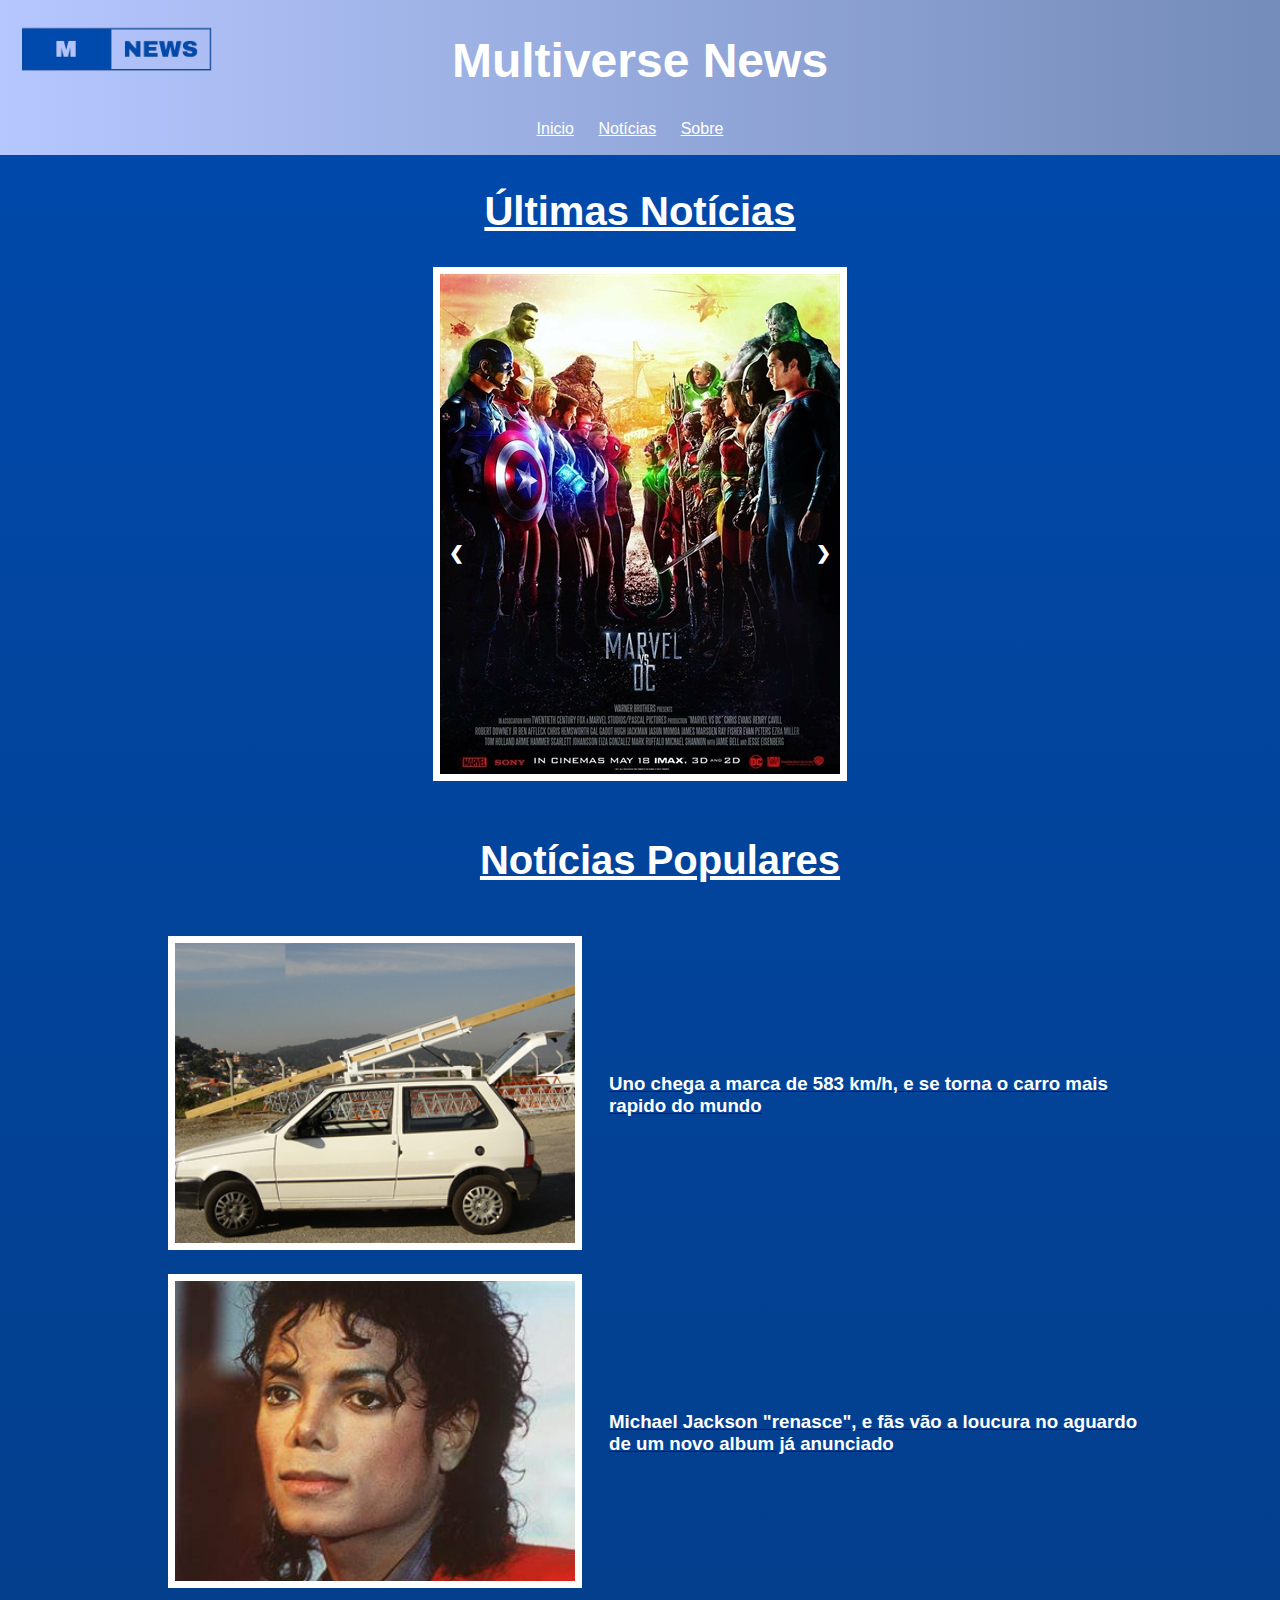
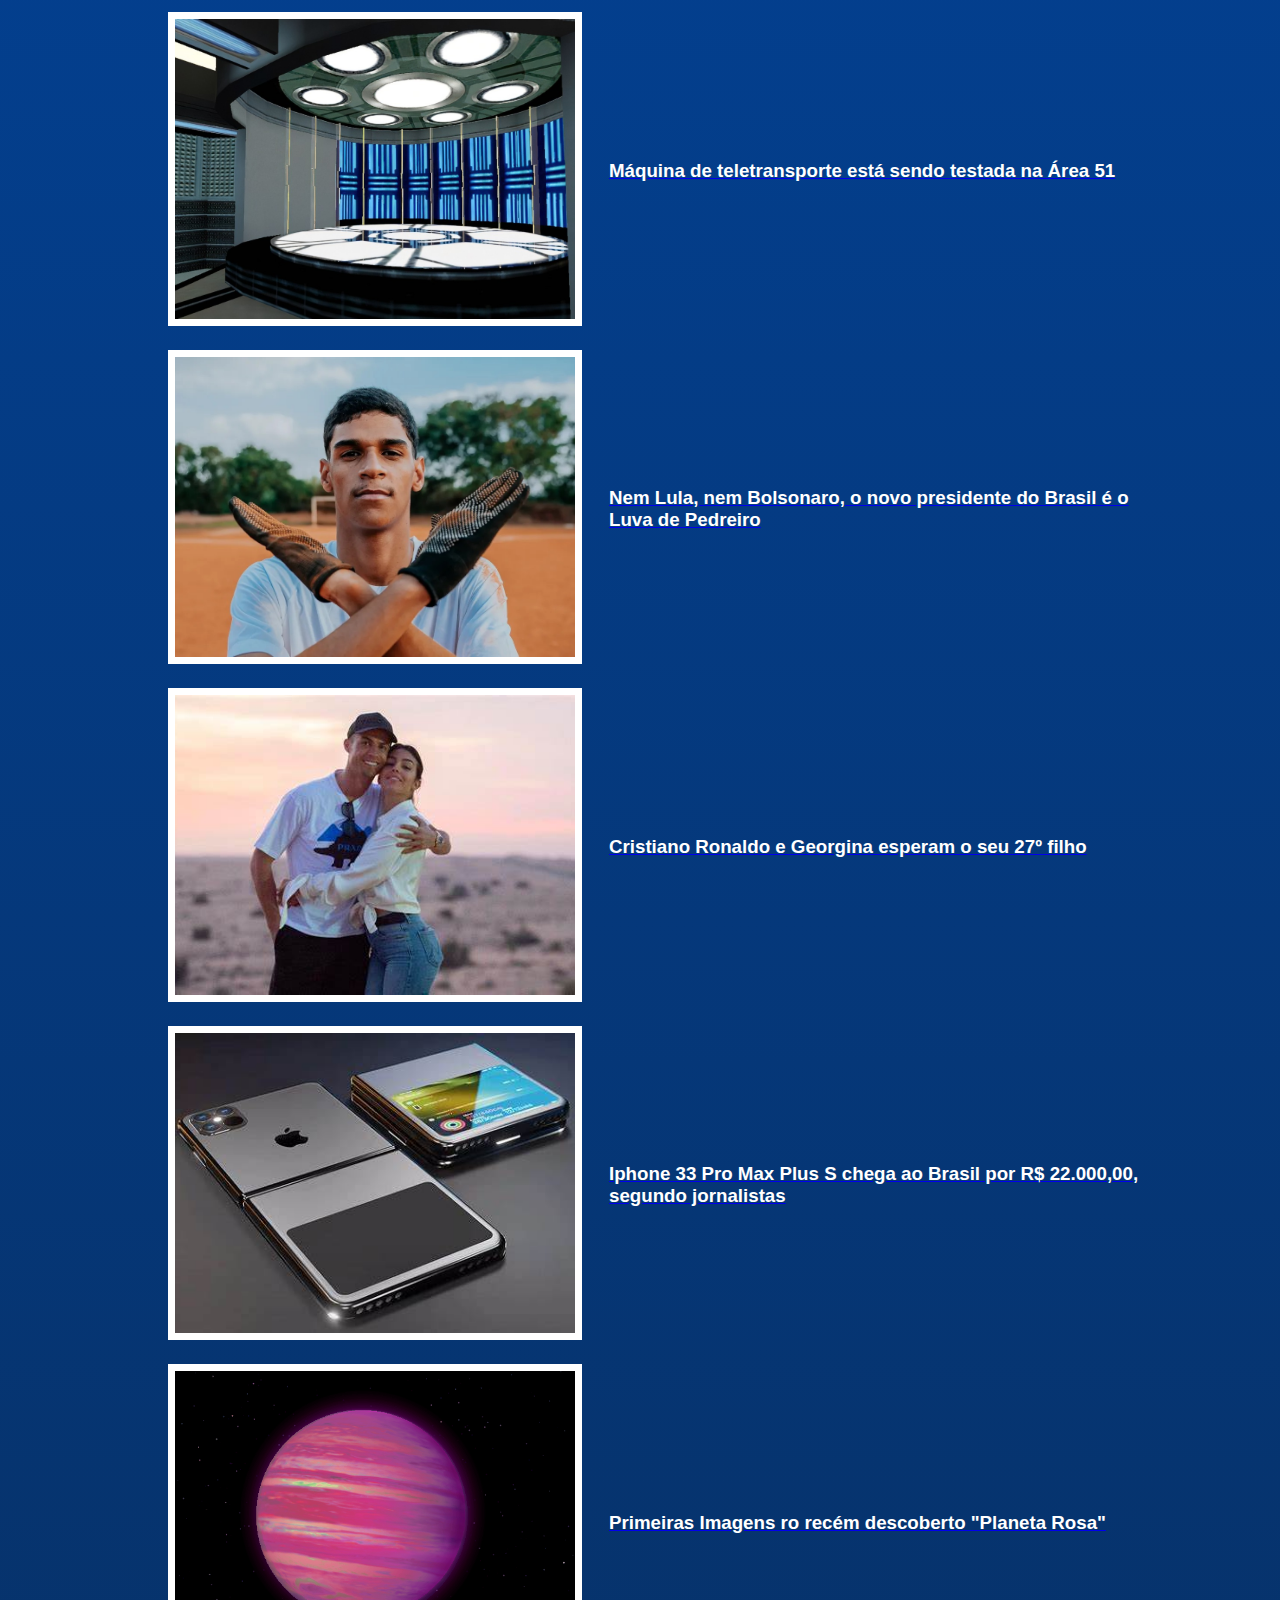
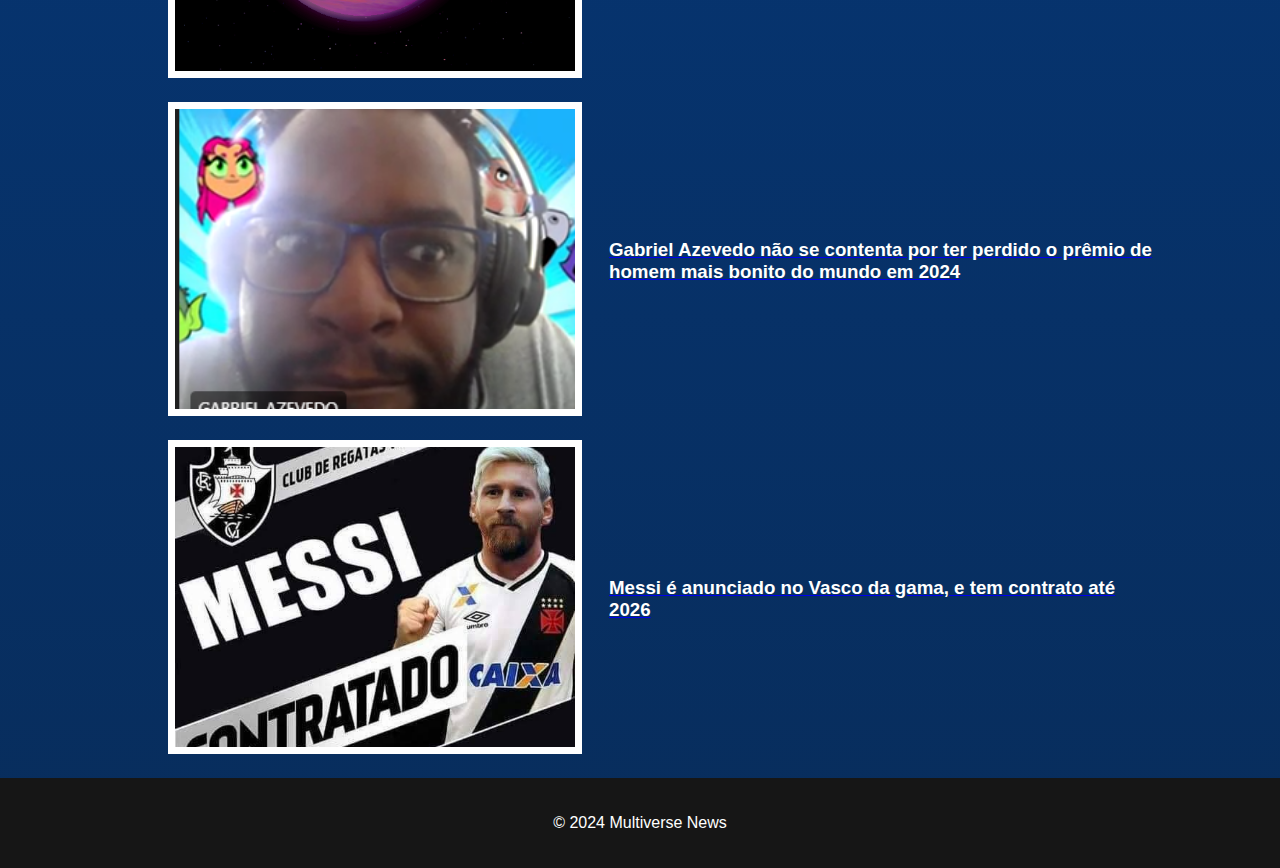
<file: index.html>
<!DOCTYPE html>
<html lang="pt-br">
<head>
    <meta charset="UTF-8">
    <meta name="viewport" content="width=device-width, initial-scale=1.0">
    <title>Multiverse News</title>
    <link rel="stylesheet" href="style.css">
</head>
<body>
    <header>
        <img class="logo" src="imagens/M-removebg-preview.png" alt="logo">
        <h1 class="multiverse-news">Multiverse News</h1>
        <nav>
            <ul>
                <li><a class="elementos" href="index.html">Inicio</a></li>
                <li><a class="elementos" href="#ultimas-noticia">Notícias</a></li>
                <li><a class="elementos" href="sobre.html">Sobre</a></li>  
            </ul>
        </nav>
    </header>
        <section id="latest-news">
            <nav>
                <li id="ultimas-noticia"><h2 class="ultimas-noticia">Últimas Notícias</h2></li>
                <ul>
                    <div class="slideshow-container">
                        <div class="mySlides fade">
                            <a href="noticia1.html"><img class="foto-ney" src="imagens/jcxmv.jpg" alt="vingadoresxldj"></a>
                        </div>
                        <div class="mySlides fade">
                            <a href="noticia2.html"><img class="foto-ney" src="imagens/ney no united.jpeg" alt="Neymar no MU"></a>
                        </div>
                        <a class="prev" onclick="plusSlides(-1)">&#10094;</a>
                        <a class="next" onclick="plusSlides(1)">&#10095;</a>
                    </div>
                
                </ul>
            </nav>
        </section>        
        <section id="popular-news">
            <ul class="noticias-populares"><h4 id="populares">Notícias Populares</h4>   
            <li><a href="noticia3.html"><img class="imagem" src="imagens/uno-com-escada.jpg" alt="uno com escada"></a>
            <a href="noticia3.html"><h3>Uno chega a marca de 583 km/h, e se torna o carro mais rapido do mundo</h3></a></li>
            <li><a href="noticia4.html"><img class="imagem" src="imagens/michael jackson.jpeg" alt="michael jackson"></a>                
            <a href="noticia4.html"><h3>Michael Jackson "renasce", e fãs vão a loucura no aguardo de um novo album já anunciado</h3></a></li>
            <li><a href="noticia5.html"><img class="imagem" src="imagens/maquina de telestransporte.jpeg" alt="maquina do tempo"></a>
            <a href="noticia5.html"><h3>Máquina de teletransporte está sendo testada na Área 51</h3></a></li>
            <li><a href="noticia6.html"><img class="imagem" src="imagens/luva-de-pedreiro.jpg" alt="luva de pedreiro"></a>
            <a href="noticia6.html"><h3>Nem Lula, nem Bolsonaro, o novo presidente do Brasil é o Luva de Pedreiro</h3></a></li>                
            <li><a href="noticia7.html"><img class="imagem" src="imagens/cristiano ronaldo e georgina.jpeg" alt="Cr7 e Georgina"></a>
            <a href="noticia7.html"><h3>Cristiano Ronaldo e Georgina esperam o seu 27º filho</h3></a></li>
            <li><a href="noticia8.html"><img class="imagem" src="imagens/iphone 33.jpeg" alt="iphone"></a>
            <a href="noticia8.html"><h3>Iphone 33 Pro Max Plus S chega ao Brasil por R$ 22.000,00, segundo jornalistas</h3></a></li>
            <li><a href="noticia9.html"><img class="imagem" src="imagens/planeta rosa.png" alt="planeta"></a>
            <a href="noticia9.html"><h3>Primeiras Imagens ro recém descoberto "Planeta Rosa"</h3></a></li>
            <li><a href="noticia10.html"><img class="imagem" src="imagens/Captura de tela 2024-03-15 154843.png" alt="Gabriel Azevedo"></a>
            <a href="noticia10.html"><h3>Gabriel Azevedo não se contenta por ter perdido o prêmio de homem mais bonito do mundo em 2024</h3></a></li>
            <li><a href="noticia11.html"><img class="imagem" src="imagens/messi no vasco.jpg" alt="messi no vasco"></a>
            <a href="noticia11.html"><h3>Messi é anunciado no Vasco da gama, e tem contrato até 2026</h3></a></li></ul>
        </section>
        </main>
        <footer>
            <p>&copy; 2024 Multiverse News</p>
        </footer>
    <script src="scripts.js"></script>
</body>
</html>
</file>
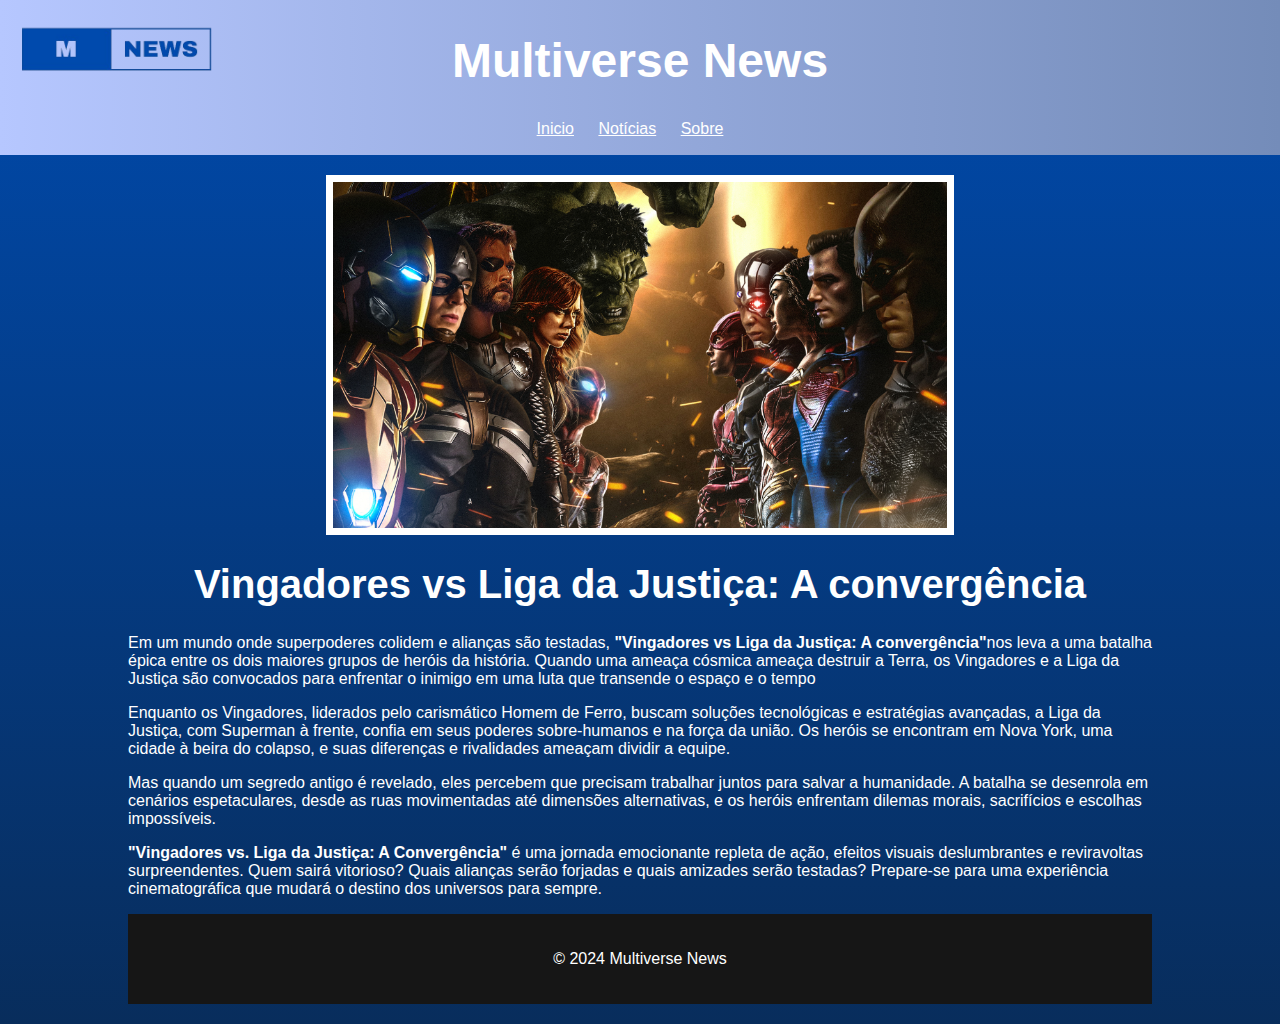
<file: noticia1.html>
<!DOCTYPE html>
<html lang="en">
<head>
    <meta charset="UTF-8">
    <meta name="viewport" content="width=device-width, initial-scale=1.0">
    <title>Vingadores v Liga da Justiça tem previsão para 2025</title>
    <link rel="stylesheet" href="style.css">
</head>
<body>
    <header>
        <img class="logo" src="imagens/M-removebg-preview.png" alt="logo">
        <h1 class="multiverse-news">Multiverse News</h1>
        <nav>
            <ul>
                <li><a class="elementos" href="index.html">Inicio</a></li>
                <li><a class="elementos" href="index.html#ultimas-noticia">Notícias</a></li>
                <li><a class="elementos" href="sobre.html">Sobre</a></li>  
            </ul>
        </nav>
    </header>
    <section id="noticia-um">
        <nav>
            <img class="imagem-noticia" src="imagens/marvel x dc.jpg" alt="Marvel v DC">
            <h1 class="titulo-noticia">Vingadores vs Liga da Justiça: A convergência</h1>
            <div class="sinopses">
                <p>Em um mundo onde superpoderes colidem e alianças são testadas, <strong>"Vingadores vs Liga da Justiça: A convergência"</strong>nos leva a uma batalha épica entre os dois maiores grupos de heróis da história. Quando uma ameaça cósmica ameaça destruir a Terra, os Vingadores e a Liga da Justiça são convocados para enfrentar o inimigo em uma luta que transende o espaço e o tempo</p>
                <p>Enquanto os Vingadores, liderados pelo carismático Homem de Ferro, buscam soluções tecnológicas e estratégias avançadas, a Liga da Justiça, com Superman à frente, confia em seus poderes sobre-humanos e na força da união. Os heróis se encontram em Nova York, uma cidade à beira do colapso, e suas diferenças e rivalidades ameaçam dividir a equipe. </p>
                <p>Mas quando um segredo antigo é revelado, eles percebem que precisam trabalhar juntos para salvar a humanidade. A batalha se desenrola em cenários espetaculares, desde as ruas movimentadas até dimensões alternativas, e os heróis enfrentam dilemas morais, sacrifícios e escolhas impossíveis.</p>
                <p><strong>"Vingadores vs. Liga da Justiça: A Convergência"</strong> é uma jornada emocionante repleta de ação, efeitos visuais deslumbrantes e reviravoltas surpreendentes. Quem sairá vitorioso? Quais alianças serão forjadas e quais amizades serão testadas? Prepare-se para uma experiência cinematográfica que mudará o destino dos universos para sempre.</p>
            </div> 
            <footer>
                <p>&copy; 2024 Multiverse News</p>
            </footer>

        </nav>

    </section>
</body>
</html>
</file>
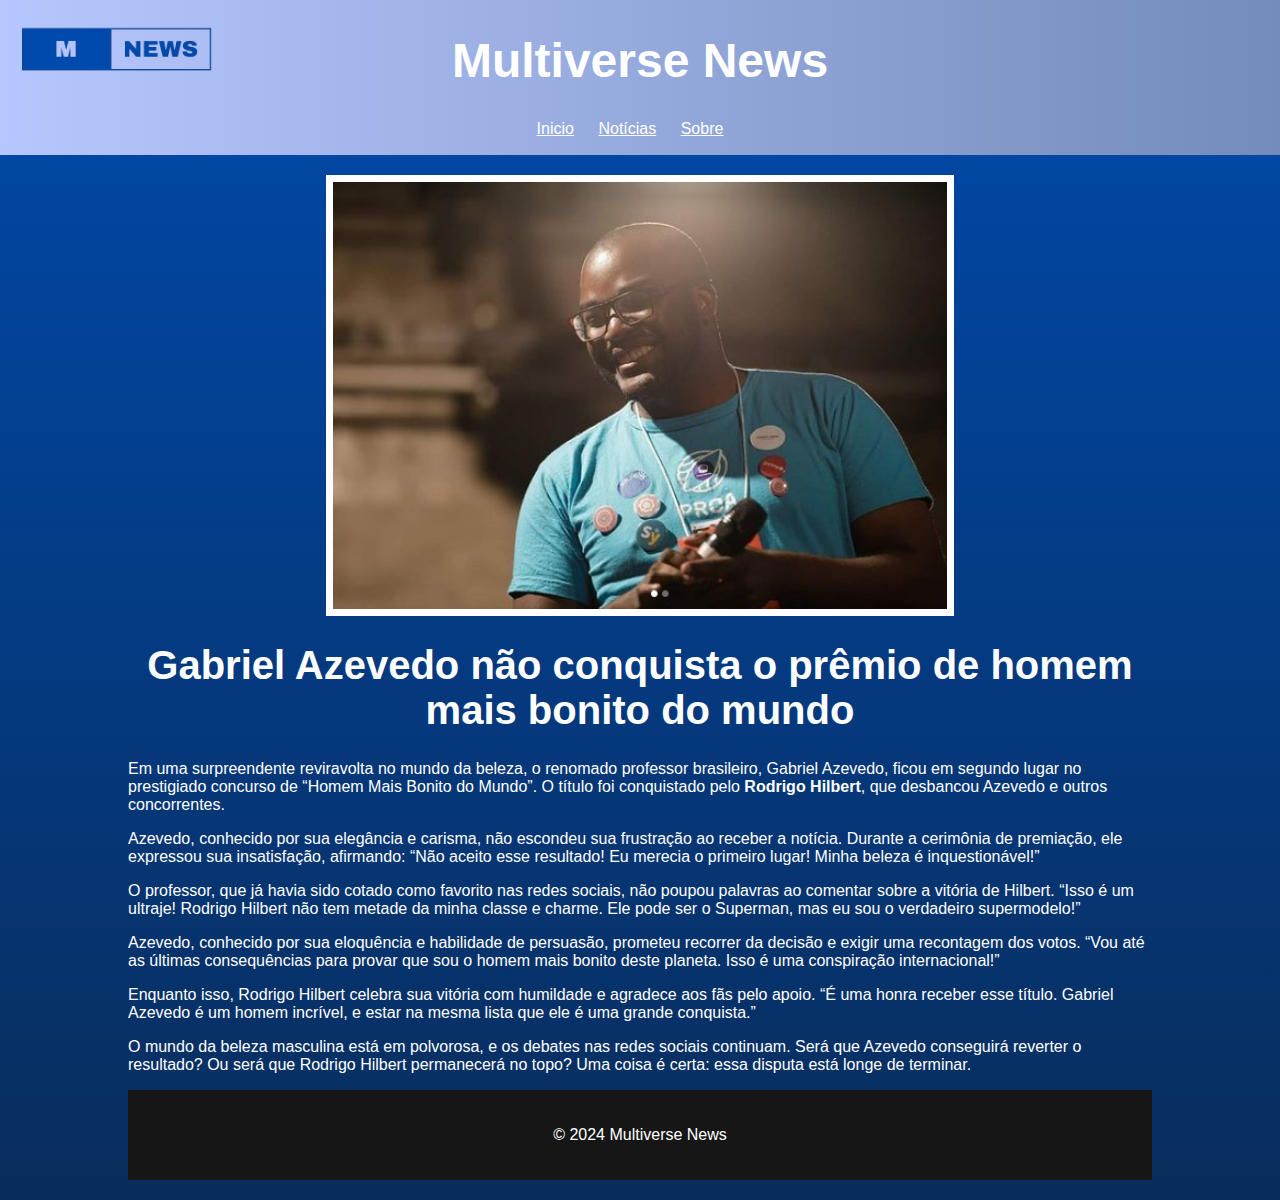
<file: noticia10.html>
<!DOCTYPE html>
<html lang="en">
<head>
    <meta charset="UTF-8">
    <meta name="viewport" content="width=device-width, initial-scale=1.0">
    <title>Gabriel Azevedo</title>
    <link rel="stylesheet" href="style.css">
</head>
<body>
    <header>
        <img class="logo" src="imagens/M-removebg-preview.png" alt="logo">
        <h1 class="multiverse-news">Multiverse News</h1>
        <nav>
            <ul>
                <li><a class="elementos" href="index.html">Inicio</a></li>
                <li><a class="elementos" href="index.html#ultimasnoticia">Notícias</a></li>
                <li><a class="elementos" href="sobre.html">Sobre</a></li>  
            </ul>
        </nav>
    </header>
    <section id="noticia-dez">
        <nav>
            <img class="imagem-noticia" src="imagens/Captura de Tela (17).png" alt="Gabriel Azevedo">
            <h1 class="titulo-noticia">Gabriel Azevedo não conquista o prêmio de homem mais bonito do mundo</h1>
            <div class="sinopses">
                <p>Em uma surpreendente reviravolta no mundo da beleza, o renomado professor brasileiro, Gabriel Azevedo, ficou em segundo lugar no prestigiado concurso de “Homem Mais Bonito do Mundo”. O título foi conquistado pelo <strong> Rodrigo Hilbert</strong>, que desbancou Azevedo e outros concorrentes.</p>
                <p>Azevedo, conhecido por sua elegância e carisma, não escondeu sua frustração ao receber a notícia. Durante a cerimônia de premiação, ele expressou sua insatisfação, afirmando: “Não aceito esse resultado! Eu merecia o primeiro lugar! Minha beleza é inquestionável!”</p>
                <p>O professor, que já havia sido cotado como favorito nas redes sociais, não poupou palavras ao comentar sobre a vitória de Hilbert. “Isso é um ultraje! Rodrigo Hilbert não tem metade da minha classe e charme. Ele pode ser o Superman, mas eu sou o verdadeiro supermodelo!”</p>
                <p>Azevedo, conhecido por sua eloquência e habilidade de persuasão, prometeu recorrer da decisão e exigir uma recontagem dos votos. “Vou até as últimas consequências para provar que sou o homem mais bonito deste planeta. Isso é uma conspiração internacional!”</p>
                <p>Enquanto isso, Rodrigo Hilbert celebra sua vitória com humildade e agradece aos fãs pelo apoio. “É uma honra receber esse título. Gabriel Azevedo é um homem incrível, e estar na mesma lista que ele é uma grande conquista.”</p>
                <p>O mundo da beleza masculina está em polvorosa, e os debates nas redes sociais continuam. Será que Azevedo conseguirá reverter o resultado? Ou será que Rodrigo Hilbert permanecerá no topo? Uma coisa é certa: essa disputa está longe de terminar.</p>
            </div> 
            <footer>
                <p>&copy; 2024 Multiverse News</p>
            </footer>

        </nav>

    </section>
</body>
</html>
</file>
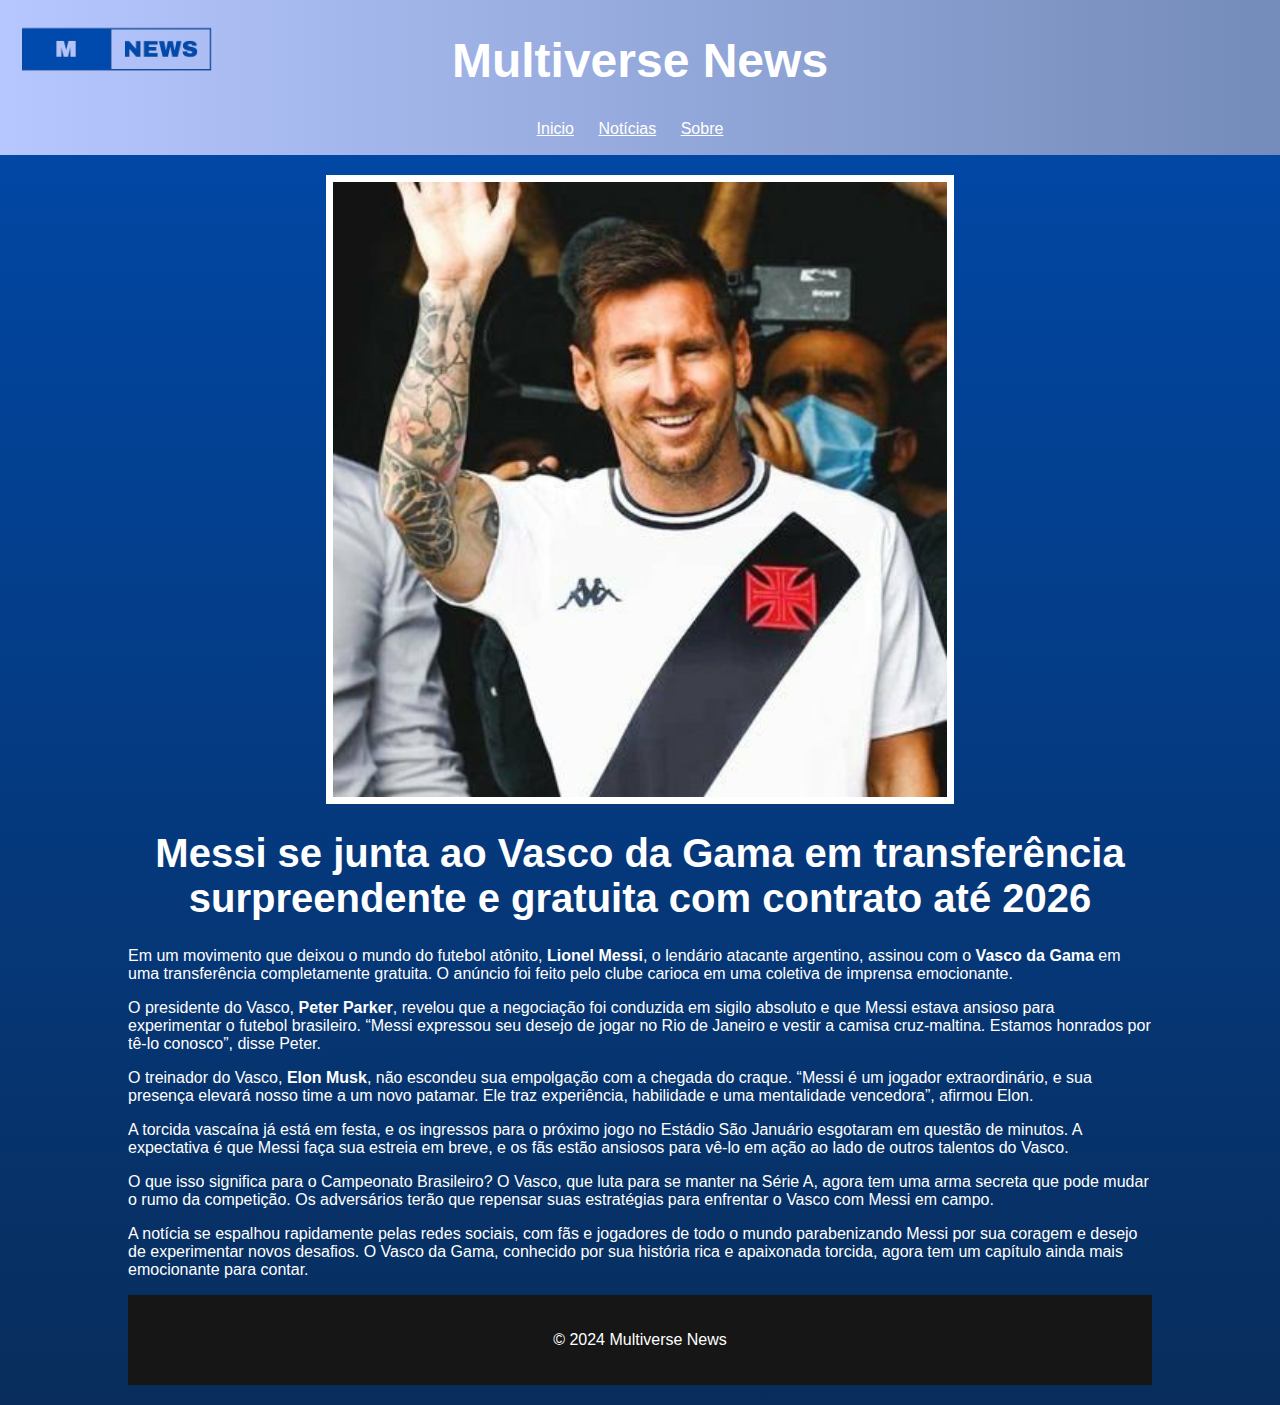
<file: noticia11.html>
<!DOCTYPE html>
<html lang="en">
<head>
    <meta charset="UTF-8">
    <meta name="viewport" content="width=device-width, initial-scale=1.0">
    <title>Messi no Vasco da Gama</title>
    <link rel="stylesheet" href="style.css">
</head>
<body>
    <header>
        <img class="logo" src="imagens/M-removebg-preview.png" alt="logo">
        <h1 class="multiverse-news">Multiverse News</h1>
        <nav>
            <ul>
                <li><a class="elementos" href="index.html">Inicio</a></li>
                <li><a class="elementos" href="index.html#ultimas-noticia">Notícias</a></li>
                <li><a class="elementos" href="sobre.html">Sobre</a></li>  
            </ul>
        </nav>
    </header>
    <section id="noticia-onze">
        <nav>
            <img class="imagem-noticia" src="imagens/messi-no-vasco-nova.jpg" alt="Messi com a camisa do vasco">
            <h1 class="titulo-noticia">Messi se junta ao Vasco da Gama em transferência surpreendente e gratuita com contrato até 2026</h1>
            <div class="sinopses">
                <p>Em um movimento que deixou o mundo do futebol atônito, <strong>Lionel Messi</strong>, o lendário atacante argentino, assinou com o <strong>Vasco da Gama</strong> em uma transferência completamente gratuita. O anúncio foi feito pelo clube carioca em uma coletiva de imprensa emocionante.</p>
                <p>O presidente do Vasco, <strong>Peter Parker</strong>, revelou que a negociação foi conduzida em sigilo absoluto e que Messi estava ansioso para experimentar o futebol brasileiro. “Messi expressou seu desejo de jogar no Rio de Janeiro e vestir a camisa cruz-maltina. Estamos honrados por tê-lo conosco”, disse Peter.</p>
                <p>O treinador do Vasco, <strong>Elon Musk</strong>, não escondeu sua empolgação com a chegada do craque. “Messi é um jogador extraordinário, e sua presença elevará nosso time a um novo patamar. Ele traz experiência, habilidade e uma mentalidade vencedora”, afirmou Elon.</p>
                <p>A torcida vascaína já está em festa, e os ingressos para o próximo jogo no Estádio São Januário esgotaram em questão de minutos. A expectativa é que Messi faça sua estreia em breve, e os fãs estão ansiosos para vê-lo em ação ao lado de outros talentos do Vasco.</p>
                <p>O que isso significa para o Campeonato Brasileiro? O Vasco, que luta para se manter na Série A, agora tem uma arma secreta que pode mudar o rumo da competição. Os adversários terão que repensar suas estratégias para enfrentar o Vasco com Messi em campo.</p>
                <p>A notícia se espalhou rapidamente pelas redes sociais, com fãs e jogadores de todo o mundo parabenizando Messi por sua coragem e desejo de experimentar novos desafios. O Vasco da Gama, conhecido por sua história rica e apaixonada torcida, agora tem um capítulo ainda mais emocionante para contar.</p>
            </div> 
            <footer>
                <p>&copy; 2024 Multiverse News</p>
            </footer>

        </nav>

    </section>
</body>
</html>
</file>
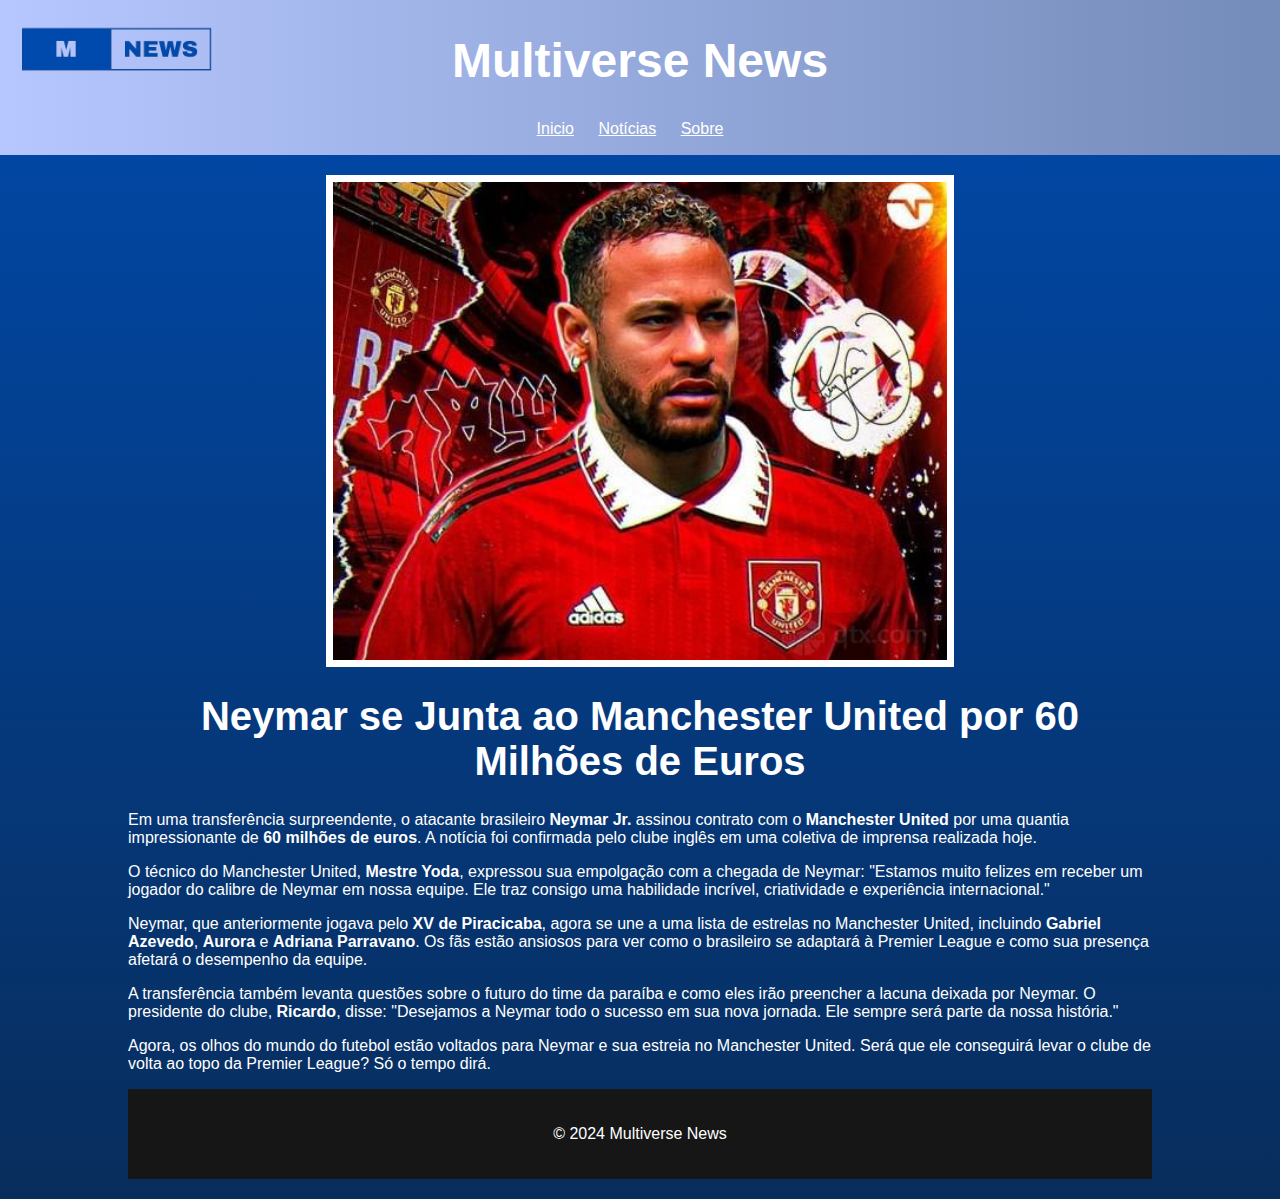
<file: noticia2.html>
<!DOCTYPE html>
<html lang="en">
<head>
    <meta charset="UTF-8">
    <meta name="viewport" content="width=device-width, initial-scale=1.0">
    <title>Neymar chega ao munchester United</title>
    <link rel="stylesheet" href="style.css">
</head>
<body>
    <header>
        <img class="logo" src="imagens/M-removebg-preview.png" alt="logo">
        <h1 class="multiverse-news">Multiverse News</h1>
        <nav>
            <ul>
                <li><a class="elementos" href="index.html">Inicio</a></li>
                <li><a class="elementos" href="index.html#ultimas-noticia">Notícias</a></li>
                <li><a class="elementos" href="sobre.html">Sobre</a></li>  
            </ul>
        </nav>
    </header>
    <section id="noticia-dois">
        <nav>
            <img class="imagem-noticia" src="imagens/neymar no mu.png" alt="Neymar no MU">
            <h1 class="titulo-noticia">Neymar se Junta ao Manchester United por 60 Milhões de Euros</h1>
            <div class="sinopses">
                <p>Em uma transferência surpreendente, o atacante brasileiro <strong>Neymar Jr.</strong> assinou contrato com o <strong>Manchester United</strong> por uma quantia impressionante de <strong>60 milhões de euros</strong>. A notícia foi confirmada pelo clube inglês em uma coletiva de imprensa realizada hoje.</p>
        <p>O técnico do Manchester United, <strong>Mestre Yoda</strong>, expressou sua empolgação com a chegada de Neymar: "Estamos muito felizes em receber um jogador do calibre de Neymar em nossa equipe. Ele traz consigo uma habilidade incrível, criatividade e experiência internacional."</p>
        <p>Neymar, que anteriormente jogava pelo <strong>XV de Piracicaba</strong>, agora se une a uma lista de estrelas no Manchester United, incluindo <strong>Gabriel Azevedo</strong>, <strong>Aurora</strong> e <strong>Adriana Parravano</strong>. Os fãs estão ansiosos para ver como o brasileiro se adaptará à Premier League e como sua presença afetará o desempenho da equipe.</p>
        <p>A transferência também levanta questões sobre o futuro do time da paraíba e como eles irão preencher a lacuna deixada por Neymar. O presidente do clube, <strong>Ricardo</strong>, disse: "Desejamos a Neymar todo o sucesso em sua nova jornada. Ele sempre será parte da nossa história."</p>
        <p>Agora, os olhos do mundo do futebol estão voltados para Neymar e sua estreia no Manchester United. Será que ele conseguirá levar o clube de volta ao topo da Premier League? Só o tempo dirá.</p>
            </div> 
            <footer>
                <p>&copy; 2024 Multiverse News</p>
            </footer>

        </nav>

    </section>
</body>
</html>
</file>
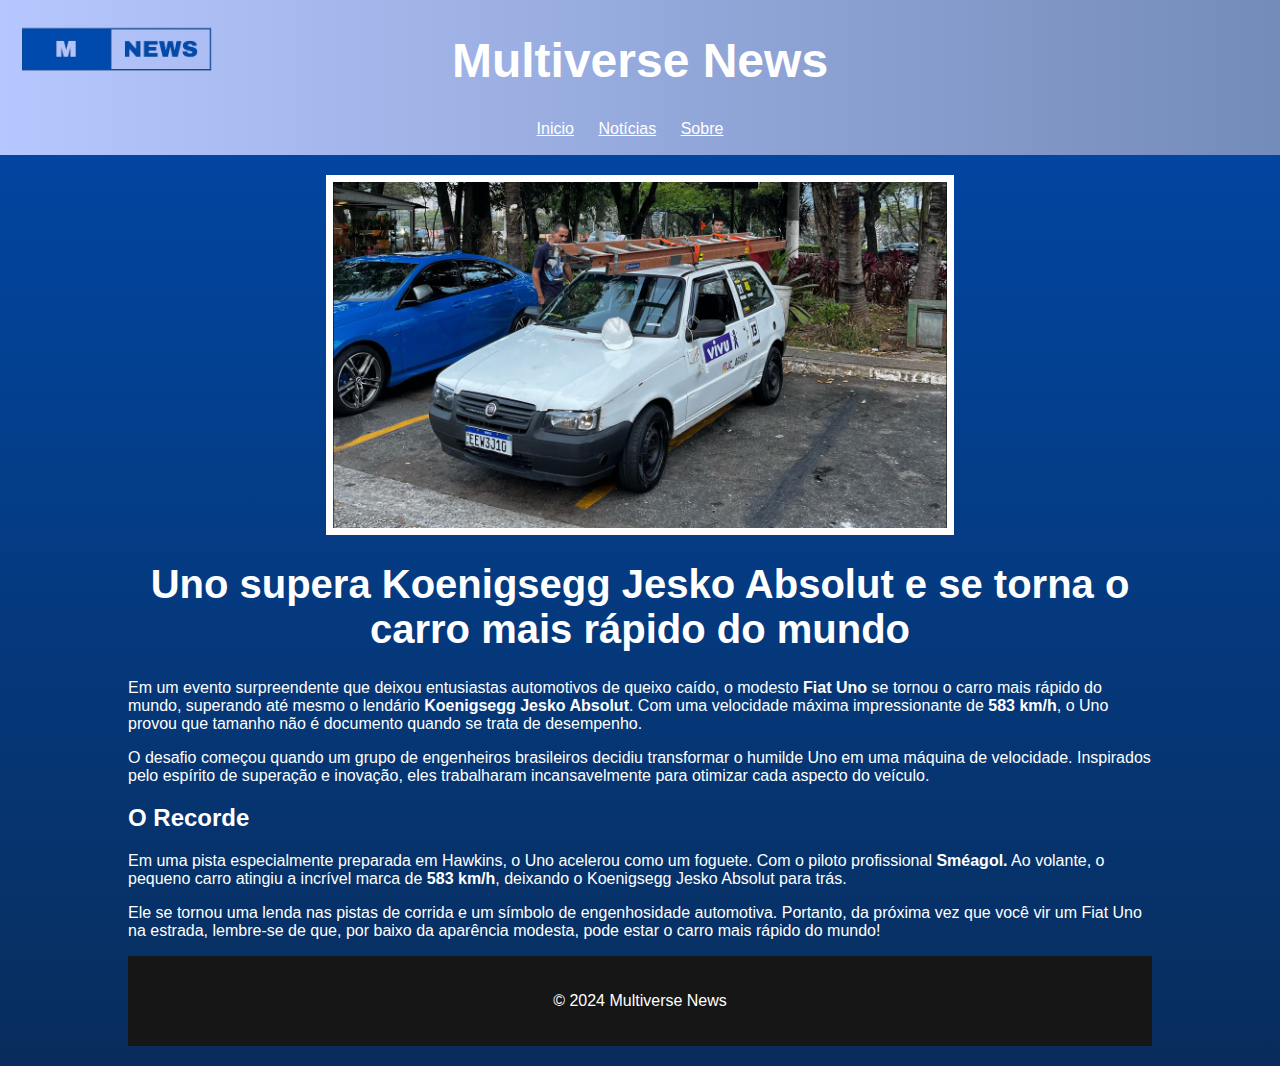
<file: noticia3.html>
<!DOCTYPE html>
<html lang="en">
<head>
    <meta charset="UTF-8">
    <meta name="viewport" content="width=device-width, initial-scale=1.0">
    <title>Uno: o carro mais rapido do mundo</title>
    <link rel="stylesheet" href="style.css">
</head>
<body>
    <header>
        <img class="logo" src="imagens/M-removebg-preview.png" alt="logo">
        <h1 class="multiverse-news">Multiverse News</h1>
        <nav>
            <ul>
                <li><a class="elementos" href="index.html">Inicio</a></li>
                <li><a class="elementos" href="index.html#ultimas-noticia">Notícias</a></li>
                <li><a class="elementos" href="sobre.html">Sobre</a></li>  
            </ul>
        </nav>
    </header>
    <section id="noticia-tres">
        <nav>
            <img class="imagem-noticia" src="imagens/outra-imagem-do-uno.jpg" alt="imagem do uno">
            <h1 class="titulo-noticia">Uno supera Koenigsegg Jesko Absolut e se torna o carro mais rápido do mundo</h1>
            <div class="sinopses">
                <p>Em um evento surpreendente que deixou entusiastas automotivos de queixo caído, o modesto <strong>Fiat Uno</strong> se tornou o carro mais rápido do mundo, superando até mesmo o lendário <strong>Koenigsegg Jesko Absolut</strong>. Com uma velocidade máxima impressionante de <strong>583 km/h</strong>, o Uno provou que tamanho não é documento quando se trata de desempenho.</p>
                <p>O desafio começou quando um grupo de engenheiros brasileiros decidiu transformar o humilde Uno em uma máquina de velocidade. Inspirados pelo espírito de superação e inovação, eles trabalharam incansavelmente para otimizar cada aspecto do veículo.</p>
                <h2><strong>O Recorde</strong></h2> <p>Em uma pista especialmente preparada em Hawkins, o Uno acelerou como um foguete. Com o piloto profissional <strong>Sméagol.</strong> Ao volante, o pequeno carro atingiu a incrível marca de <strong>583 km/h</strong>, deixando o Koenigsegg Jesko Absolut para trás.</p>
                <p>Ele se tornou uma lenda nas pistas de corrida e um símbolo de engenhosidade automotiva. Portanto, da próxima vez que você vir um Fiat Uno na estrada, lembre-se de que, por baixo da aparência modesta, pode estar o carro mais rápido do mundo!</p>
            </div> 
            <footer>
                <p>&copy; 2024 Multiverse News</p>
            </footer>

        </nav>

    </section>
</body>
</html>
</file>
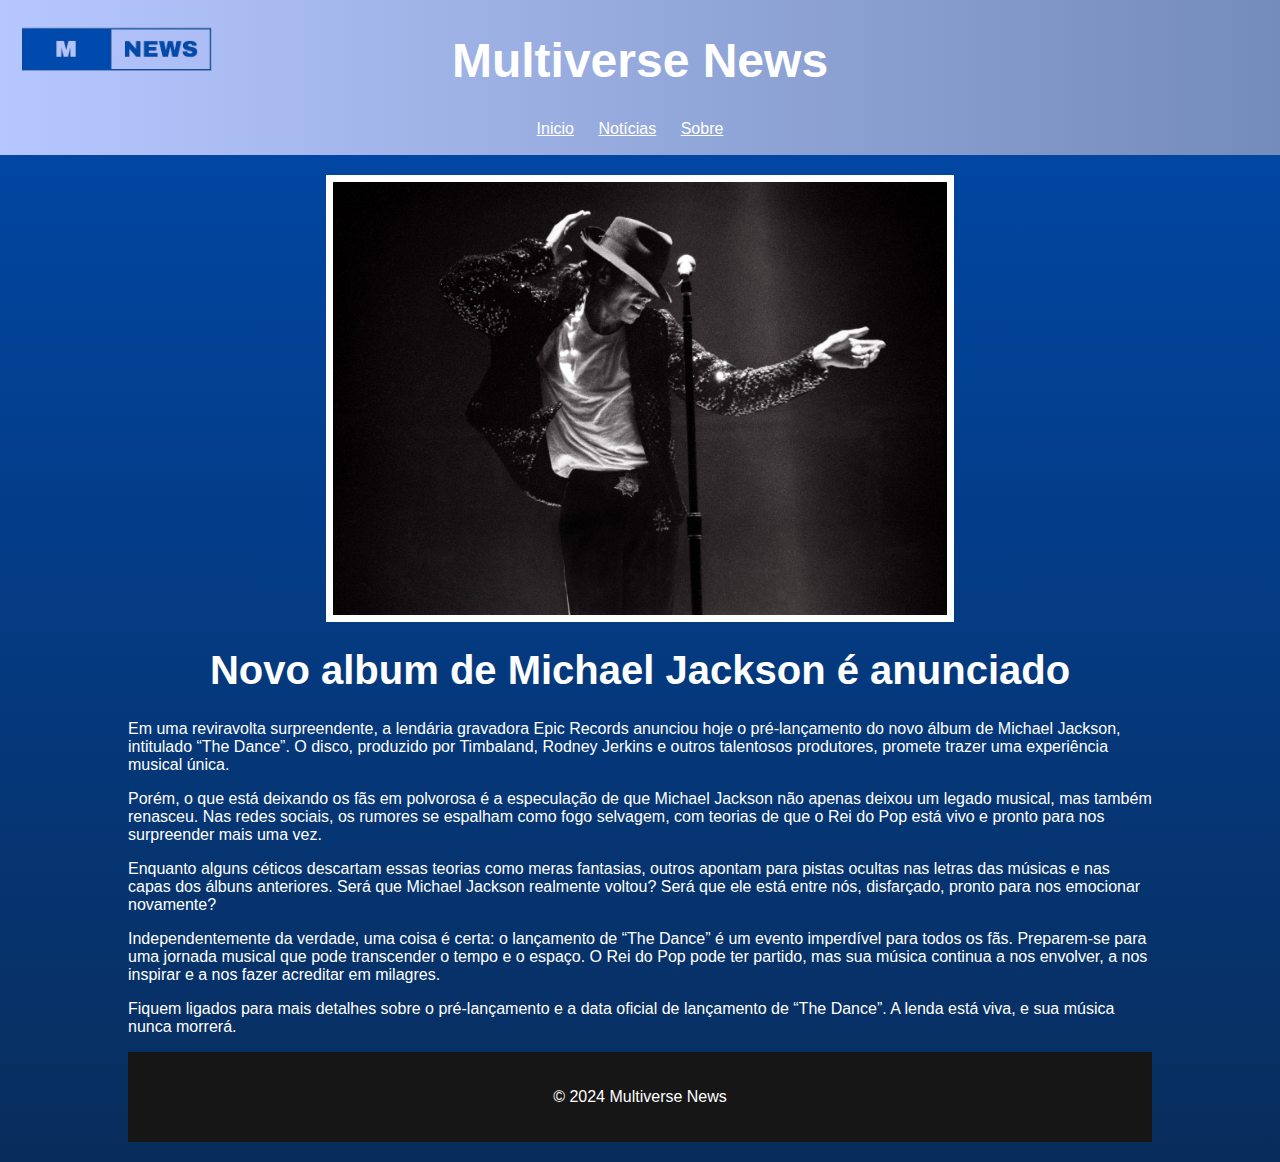
<file: noticia4.html>
<!DOCTYPE html>
<html lang="en">
<head>
    <meta charset="UTF-8">
    <meta name="viewport" content="width=device-width, initial-scale=1.0">
    <title>Michael Jackson</title>
    <link rel="stylesheet" href="style.css">
</head>
<body>
    <header>
        <img class="logo" src="imagens/M-removebg-preview.png" alt="logo">
        <h1 class="multiverse-news">Multiverse News</h1>
        <nav>
            <ul>
                <li><a class="elementos" href="index.html">Inicio</a></li>
                <li><a class="elementos" href="index.html#ultimas-noticia">Notícias</a></li>
                <li><a class="elementos" href="sobre.html">Sobre</a></li>  
            </ul>
        </nav>
    </header>
    <section id="noticia-quatro">
        <nav>
            <img class="imagem-noticia" src="imagens/imagem-michael-jackson-nova.jpeg" alt="imagem michael jackson">
            <h1 class="titulo-noticia">Novo album de Michael Jackson é anunciado</h1>
            <div class="sinopses">
                <p>Em uma reviravolta surpreendente, a lendária gravadora Epic Records anunciou hoje o pré-lançamento do novo álbum de Michael Jackson, intitulado “The Dance”. O disco, produzido por Timbaland, Rodney Jerkins e outros talentosos produtores, promete trazer uma experiência musical única.</p> <p>Porém, o que está deixando os fãs em polvorosa é a especulação de que Michael Jackson não apenas deixou um legado musical, mas também renasceu. Nas redes sociais, os rumores se espalham como fogo selvagem, com teorias de que o Rei do Pop está vivo e pronto para nos surpreender mais uma vez.</p> <p>Enquanto alguns céticos descartam essas teorias como meras fantasias, outros apontam para pistas ocultas nas letras das músicas e nas capas dos álbuns anteriores. Será que Michael Jackson realmente voltou? Será que ele está entre nós, disfarçado, pronto para nos emocionar novamente?</p> <p>Independentemente da verdade, uma coisa é certa: o lançamento de “The Dance” é um evento imperdível para todos os fãs. Preparem-se para uma jornada musical que pode transcender o tempo e o espaço. O Rei do Pop pode ter partido, mas sua música continua a nos envolver, a nos inspirar e a nos fazer acreditar em milagres.</p> <p>Fiquem ligados para mais detalhes sobre o pré-lançamento e a data oficial de lançamento de “The Dance”. A lenda está viva, e sua música nunca morrerá.</p>
            </div> 
            <footer>
                <p>&copy; 2024 Multiverse News</p>
            </footer>

        </nav>

    </section>
</body>
</html>
</file>
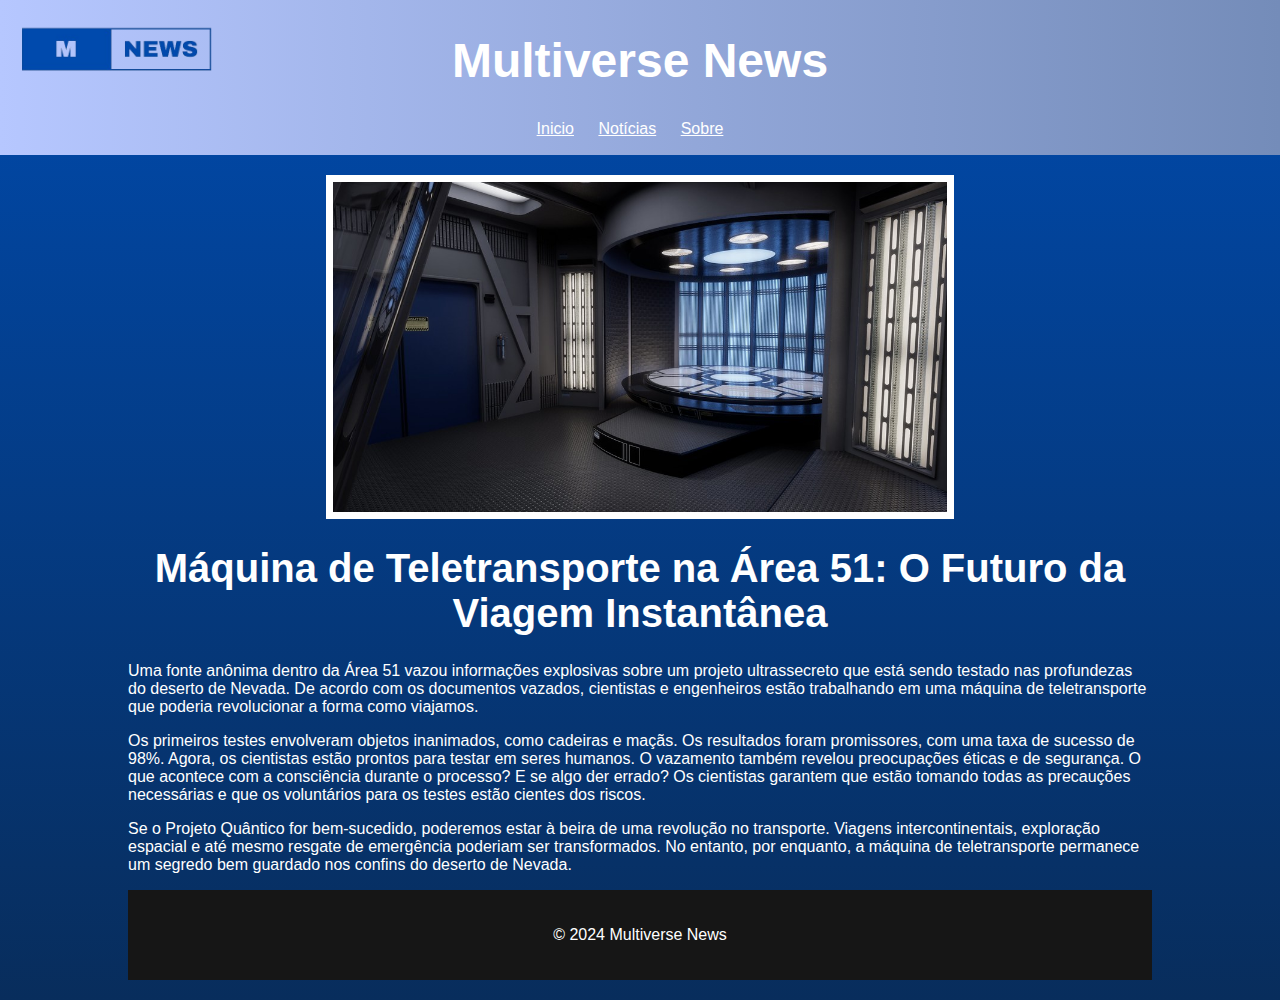
<file: noticia5.html>
<!DOCTYPE html>
<html lang="en">
<head>
    <meta charset="UTF-8">
    <meta name="viewport" content="width=device-width, initial-scale=1.0">
    <title>Máquina do Tempo</title>
    <link rel="stylesheet" href="style.css">
</head>
<body>
    <header>
        <img class="logo" src="imagens/M-removebg-preview.png" alt="logo">
        <h1 class="multiverse-news">Multiverse News</h1>
        <nav>
            <ul>
                <li><a class="elementos" href="index.html">Inicio</a></li>
                <li><a class="elementos" href="index.html#ultimas-noticia">Notícias</a></li>
                <li><a class="elementos" href="sobre.html">Sobre</a></li>  
            </ul>
        </nav>
    </header>
    <section id="noticia-cinco">
        <nav>
            <img class="imagem-noticia" src="imagens/outra-imagem-maquina-do-tempo.jpg" alt="imagem maquina do tempo">
            <h1 class="titulo-noticia">Máquina de Teletransporte na Área 51: O Futuro da Viagem Instantânea</h1>
            <div class="sinopses">
                <p>Uma fonte anônima dentro da Área 51 vazou informações explosivas sobre um projeto ultrassecreto que está sendo testado nas profundezas do deserto de Nevada. De acordo com os documentos vazados, cientistas e engenheiros estão trabalhando em uma máquina de teletransporte que poderia revolucionar a forma como viajamos.</p>
                <p>Os primeiros testes envolveram objetos inanimados, como cadeiras e maçãs. Os resultados foram promissores, com uma taxa de sucesso de 98%. Agora, os cientistas estão prontos para testar em seres humanos. O vazamento também revelou preocupações éticas e de segurança. O que acontece com a consciência durante o processo? E se algo der errado? Os cientistas garantem que estão tomando todas as precauções necessárias e que os voluntários para os testes estão cientes dos riscos.</p>
                <p>Se o Projeto Quântico for bem-sucedido, poderemos estar à beira de uma revolução no transporte. Viagens intercontinentais, exploração espacial e até mesmo resgate de emergência poderiam ser transformados. No entanto, por enquanto, a máquina de teletransporte permanece um segredo bem guardado nos confins do deserto de Nevada.</p>
            </div> 
            <footer>
                <p>&copy; 2024 Multiverse News</p>
            </footer>

        </nav>

    </section>
</body>
</html>
</file>
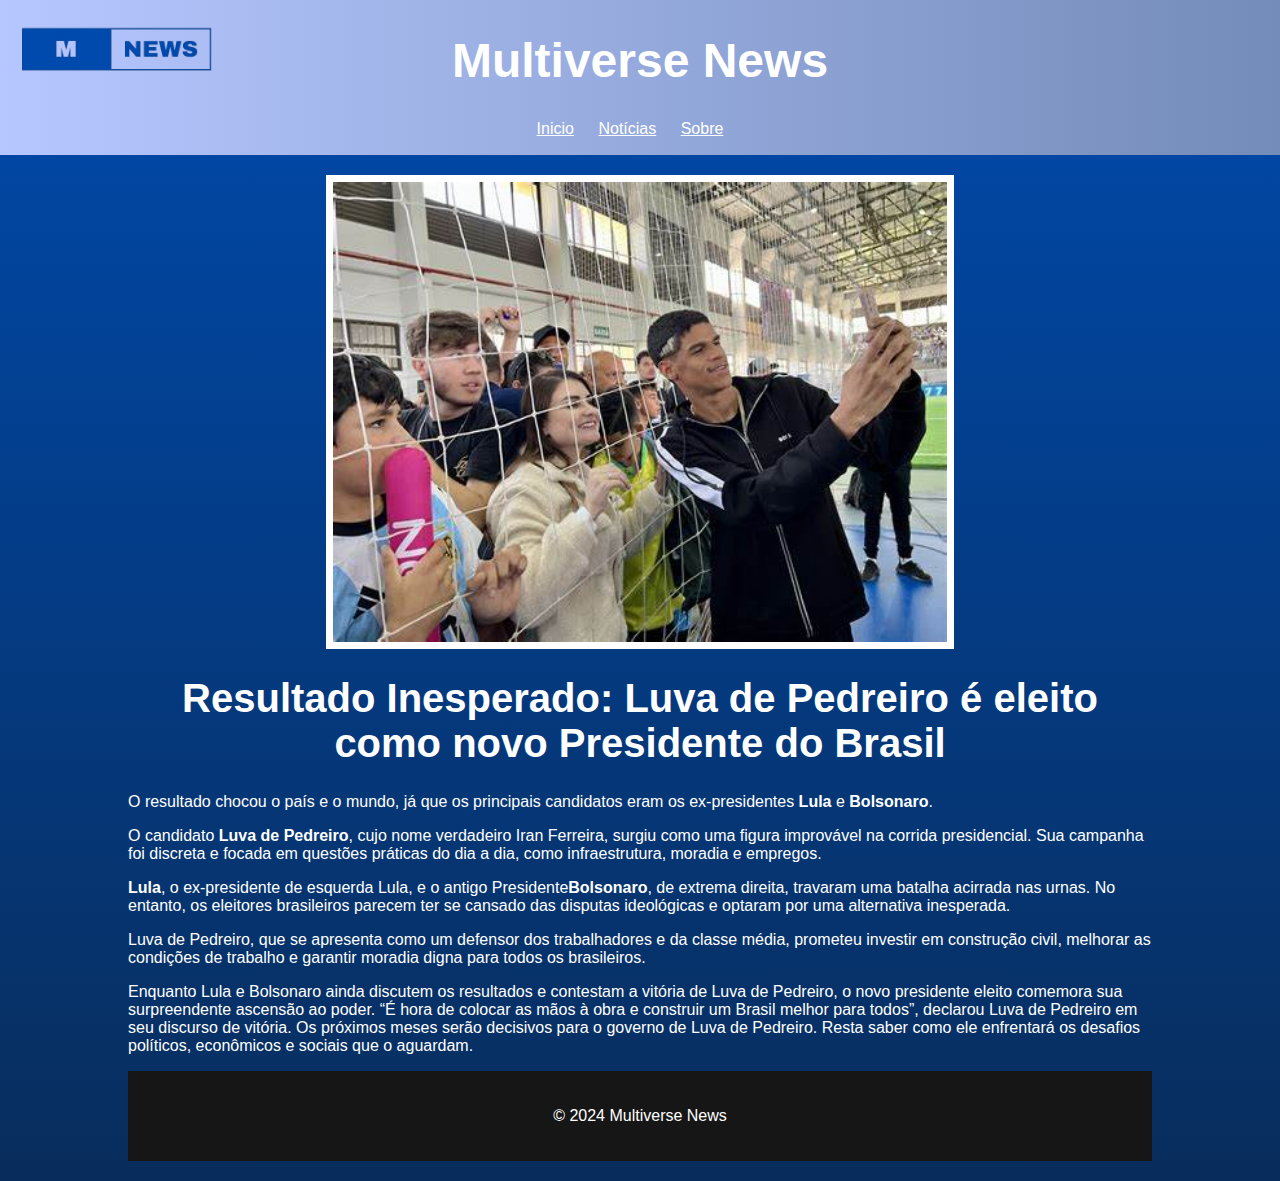
<file: noticia6.html>
<!DOCTYPE html>
<html lang="en">
<head>
    <meta charset="UTF-8">
    <meta name="viewport" content="width=device-width, initial-scale=1.0">
    <title>Novo Presidente do Brasil</title>
    <link rel="stylesheet" href="style.css">
</head>
<body>
    <header>
        <img class="logo" src="imagens/M-removebg-preview.png" alt="logo">
        <h1 class="multiverse-news">Multiverse News</h1>
        <nav>
            <ul>
                <li><a class="elementos" href="index.html">Inicio</a></li>
                <li><a class="elementos" href="index.html#ultimas-noticia">Notícias</a></li>
                <li><a class="elementos" href="sobre.html">Sobre</a></li>  
            </ul>
        </nav>
    </header>
    <section id="noticia-seis">
        <nav>
            <img class="imagem-noticia" src="imagens/outra-imagem-luva.jpeg" alt="imagem luva de pedreiro">
            <h1 class="titulo-noticia">Resultado Inesperado: Luva de Pedreiro é eleito como novo Presidente do Brasil</h1>
            <div class="sinopses">
                <p>O resultado chocou o país e o mundo, já que os principais candidatos eram os ex-presidentes <strong>Lula</strong> e <strong>Bolsonaro</strong>.</p>
                <p>O candidato <strong>Luva de Pedreiro</strong>, cujo nome verdadeiro Iran Ferreira, surgiu como uma figura improvável na corrida presidencial. Sua campanha foi discreta e focada em questões práticas do dia a dia, como infraestrutura, moradia e empregos.</p>
                <p><strong>Lula</strong>, o ex-presidente de esquerda Lula, e o antigo Presidente<strong>Bolsonaro</strong>, de extrema direita, travaram uma batalha acirrada nas urnas. No entanto, os eleitores brasileiros parecem ter se cansado das disputas ideológicas e optaram por uma alternativa inesperada.</p>
                <p>Luva de Pedreiro, que se apresenta como um defensor dos trabalhadores e da classe média, prometeu investir em construção civil, melhorar as condições de trabalho e garantir moradia digna para todos os brasileiros.</p>
                <p>Enquanto Lula e Bolsonaro ainda discutem os resultados e contestam a vitória de Luva de Pedreiro, o novo presidente eleito comemora sua surpreendente ascensão ao poder. “É hora de colocar as mãos à obra e construir um Brasil melhor para todos”, declarou Luva de Pedreiro em seu discurso de vitória. Os próximos meses serão decisivos para o governo de Luva de Pedreiro. Resta saber como ele enfrentará os desafios políticos, econômicos e sociais que o aguardam.</p>
            </div> 
            <footer>
                <p>&copy; 2024 Multiverse News</p>
            </footer>

        </nav>

    </section>
</body>
</html>
</file>
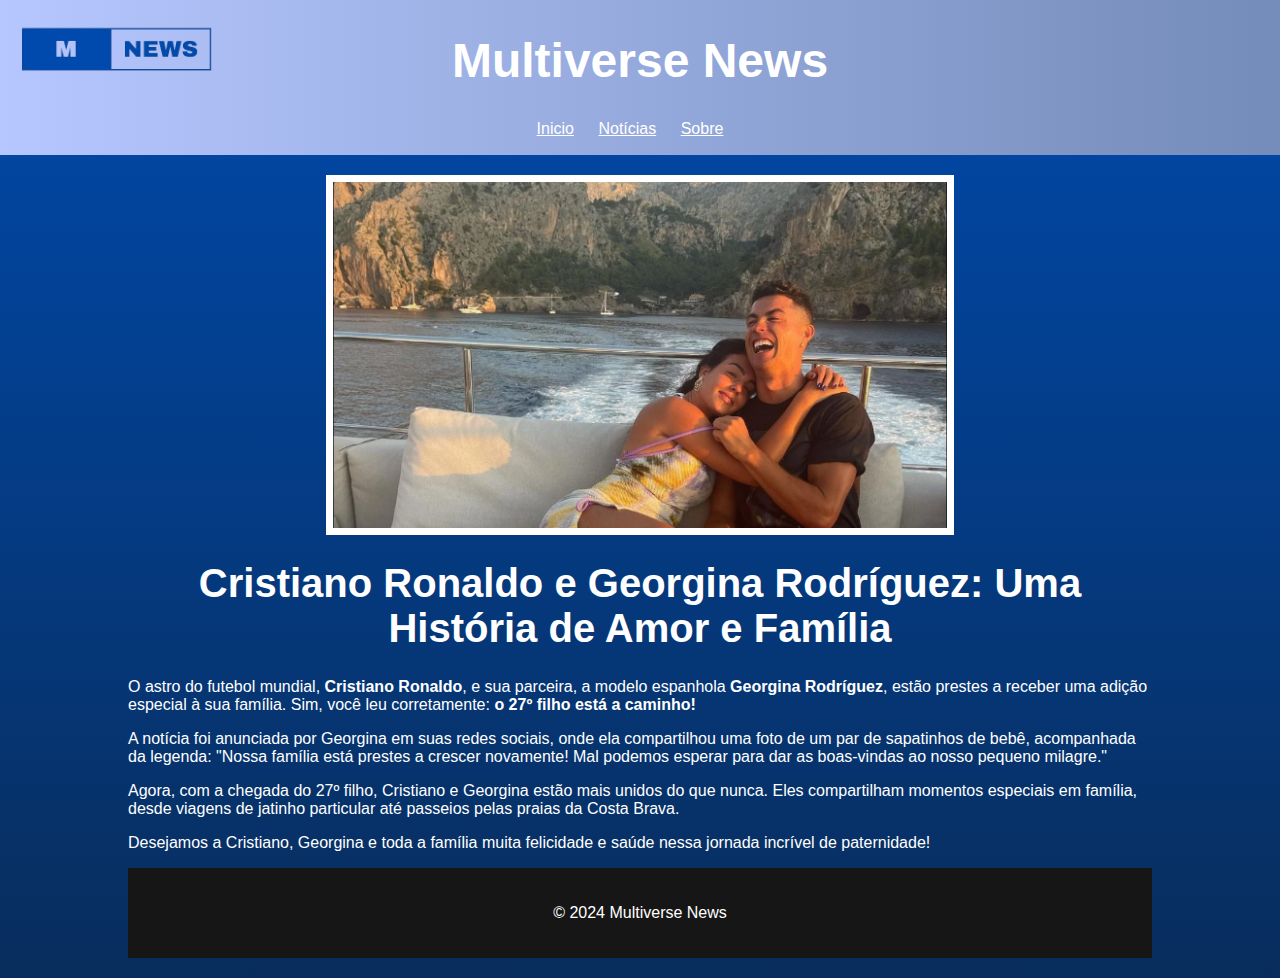
<file: noticia7.html>
<!DOCTYPE html>
<html lang="en">
<head>
    <meta charset="UTF-8">
    <meta name="viewport" content="width=device-width, initial-scale=1.0">
    <title>Mais um filho de Cristiano Ronaldo</title>
    <link rel="stylesheet" href="style.css">
</head>
<body>
    <header>
        <img class="logo" src="imagens/M-removebg-preview.png" alt="logo">
        <h1 class="multiverse-news">Multiverse News</h1>
        <nav>
            <ul>
                <li><a class="elementos" href="index.html">Inicio</a></li>
                <li><a class="elementos" href="index.html#ultimas-noticia">Notícias</a></li>
                <li><a class="elementos" href="sobre.html">Sobre</a></li>  
            </ul>
        </nav>
    </header>
    <section id="noticia-sete">
        <nav>
            <img class="imagem-noticia" src="imagens/outra-imagem-cr7.webp" alt="imagem cristiano ronaldo e georgina">
            <h1 class="titulo-noticia">Cristiano Ronaldo e Georgina Rodríguez: Uma História de Amor e Família</h1>
            <div class="sinopses">
                <p>O astro do futebol mundial, <strong>Cristiano Ronaldo</strong>, e sua parceira, a modelo espanhola <strong>Georgina Rodríguez</strong>, estão prestes a receber uma adição especial à sua família. Sim, você leu corretamente: <strong>o 27º filho está a caminho!</strong></p>
                <p>A notícia foi anunciada por Georgina em suas redes sociais, onde ela compartilhou uma foto de um par de sapatinhos de bebê, acompanhada da legenda: "Nossa família está prestes a crescer novamente! Mal podemos esperar para dar as boas-vindas ao nosso pequeno milagre." </p>
                <p>Agora, com a chegada do 27º filho, Cristiano e Georgina estão mais unidos do que nunca. Eles compartilham momentos especiais em família, desde viagens de jatinho particular até passeios pelas praias da Costa Brava.</p>
                <p>Desejamos a Cristiano, Georgina e toda a família muita felicidade e saúde nessa jornada incrível de paternidade!</p>
            </div> 
            <footer>
                <p>&copy; 2024 Multiverse News</p>
            </footer>

        </nav>

    </section>
</body>
</html>
</file>
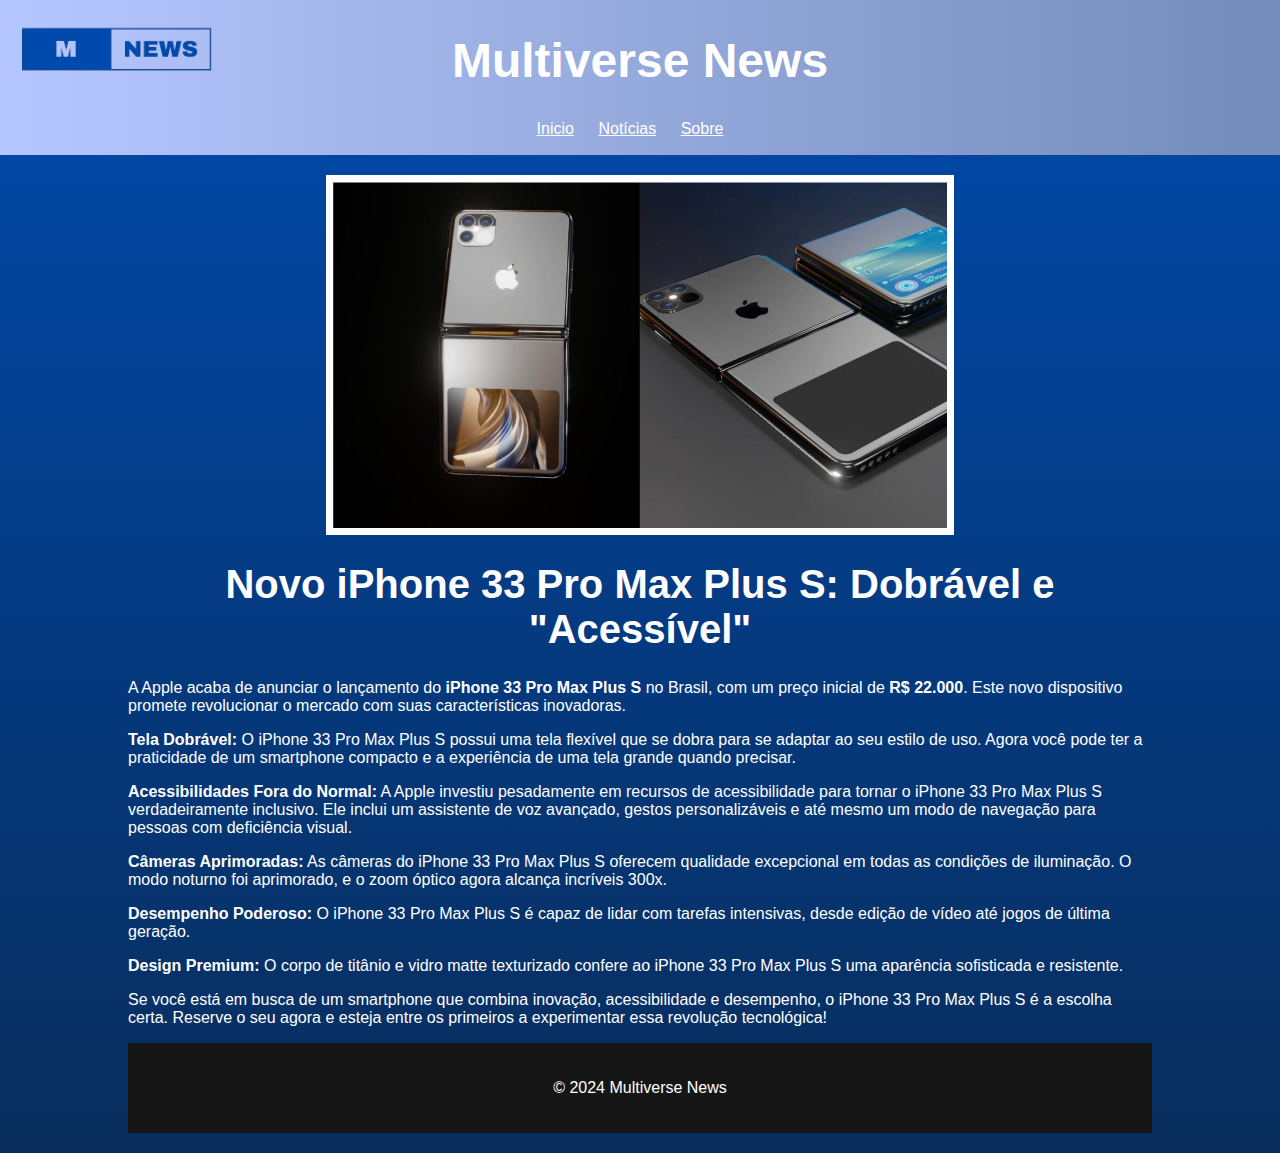
<file: noticia8.html>
<!DOCTYPE html>
<html lang="en">
<head>
    <meta charset="UTF-8">
    <meta name="viewport" content="width=device-width, initial-scale=1.0">
    <title>Iphone novo chega ao Brasil por um preço absurdo</title>
    <link rel="stylesheet" href="style.css">
</head>
<body>
    <header>
        <img class="logo" src="imagens/M-removebg-preview.png" alt="logo">
        <h1 class="multiverse-news">Multiverse News</h1>
        <nav>
            <ul>
                <li><a class="elementos" href="index.html">Inicio</a></li>
                <li><a class="elementos" href="index.html#ultimas-noticia">Notícias</a></li>
                <li><a class="elementos" href="sobre.html">Sobre</a></li>  
            </ul>
        </nav>
    </header>
    <section id="noticia-oito">
        <nav>
            <img class="imagem-noticia" src="imagens/outra-imagem-iphone.jpg" alt="novo iphone">
            <h1 class="titulo-noticia">Novo iPhone 33 Pro Max Plus S: Dobrável e "Acessível"</h1>
            <div class="sinopses">
                <p>A Apple acaba de anunciar o lançamento do <strong>iPhone 33 Pro Max Plus S</strong> no Brasil, com um preço inicial de <strong>R$ 22.000</strong>. Este novo dispositivo promete revolucionar o mercado com suas características inovadoras.</p>
                <p> <strong>Tela Dobrável:</strong> O iPhone 33 Pro Max Plus S possui uma tela flexível que se dobra para se adaptar ao seu estilo de uso. Agora você pode ter a praticidade de um smartphone compacto e a experiência de uma tela grande quando precisar.</p>
                <p> <strong>Acessibilidades Fora do Normal:</strong> A Apple investiu pesadamente em recursos de acessibilidade para tornar o iPhone 33 Pro Max Plus S verdadeiramente inclusivo. Ele inclui um assistente de voz avançado, gestos personalizáveis e até mesmo um modo de navegação para pessoas com deficiência visual.</p>
                <p> <strong>Câmeras Aprimoradas:</strong> As câmeras do iPhone 33 Pro Max Plus S oferecem qualidade excepcional em todas as condições de iluminação. O modo noturno foi aprimorado, e o zoom óptico agora alcança incríveis 300x.</p>
                <p> <strong>Desempenho Poderoso:</strong>  O iPhone 33 Pro Max Plus S é capaz de lidar com tarefas intensivas, desde edição de vídeo até jogos de última geração.</p>
                <p> <strong>Design Premium:</strong> O corpo de titânio e vidro matte texturizado confere ao iPhone 33 Pro Max Plus S uma aparência sofisticada e resistente.</p>
                <p>Se você está em busca de um smartphone que combina inovação, acessibilidade e desempenho, o iPhone 33 Pro Max Plus S é a escolha certa. Reserve o seu agora e esteja entre os primeiros a experimentar essa revolução tecnológica!</p>
            </div> 
            <footer>
                <p>&copy; 2024 Multiverse News</p>
            </footer>

        </nav>

    </section>
</body>
</html>
</file>
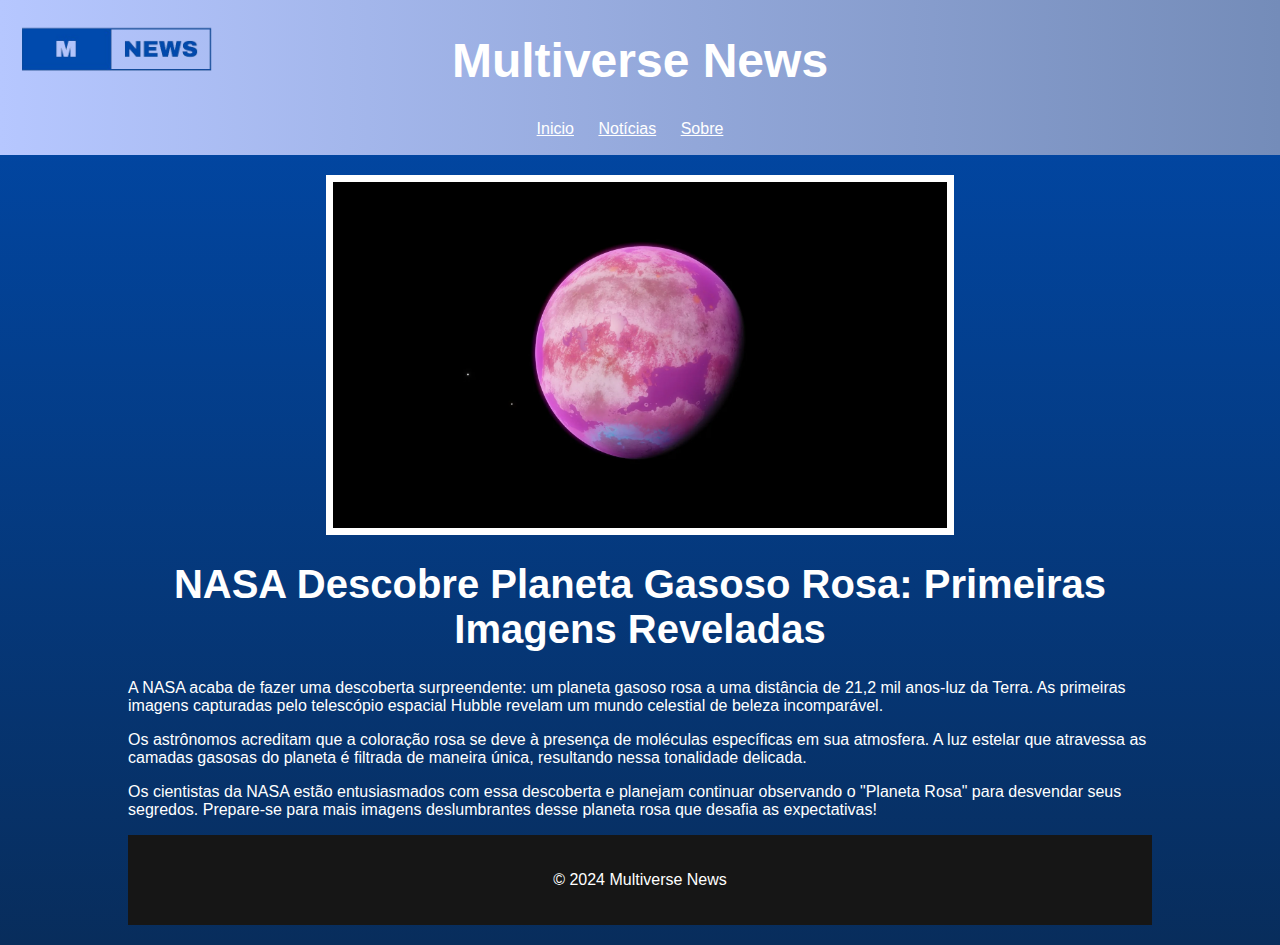
<file: noticia9.html>
<!DOCTYPE html>
<html lang="en">
<head>
    <meta charset="UTF-8">
    <meta name="viewport" content="width=device-width, initial-scale=1.0">
    <title>Planeta Rosa</title>
    <link rel="stylesheet" href="style.css">
</head>
<body>
    <header>
        <img class="logo" src="imagens/M-removebg-preview.png" alt="logo">
        <h1 class="multiverse-news">Multiverse News</h1>
        <nav>
            <ul>
                <li><a class="elementos" href="index.html">Inicio</a></li>
                <li><a class="elementos" href="index.html#ultimas-noticia">Notícias</a></li>
                <li><a class="elementos" href="sobre.html">Sobre</a></li>  
            </ul>
        </nav>
    </header>
    <section id="noticia-nove">
        <nav>
            <img class="imagem-noticia" src="imagens/outra-imagem-planeta-rosa.webp" alt="Planeta Rosa">
            <h1 class="titulo-noticia">NASA Descobre Planeta Gasoso Rosa: Primeiras Imagens Reveladas</h1>
            <div class="sinopses">
                <p>A NASA acaba de fazer uma descoberta surpreendente: um planeta gasoso rosa a uma distância de 21,2 mil anos-luz da Terra. As primeiras imagens capturadas pelo telescópio espacial Hubble revelam um mundo celestial de beleza incomparável.</p>
                <p>Os astrônomos acreditam que a coloração rosa se deve à presença de moléculas específicas em sua atmosfera. A luz estelar que atravessa as camadas gasosas do planeta é filtrada de maneira única, resultando nessa tonalidade delicada.</p>
                <p>Os cientistas da NASA estão entusiasmados com essa descoberta e planejam continuar observando o "Planeta Rosa" para desvendar seus segredos. Prepare-se para mais imagens deslumbrantes desse planeta rosa que desafia as expectativas!</p>
            </div> 
            <footer>
                <p>&copy; 2024 Multiverse News</p>
            </footer>

        </nav>

    </section>
</body>
</html>
</file>
<file: style.css>
/* Estilos para o corpo, cabeçalho e navegação */
body {
  font-family: Arial, sans-serif;
  margin: 0;
  padding: 0;
  background:linear-gradient(#004AAd, rgb(8, 45, 92)) ;
}

a {
  transition: 1.2s ease;
}

a:hover {
  transform: scale(1.06);
}

.multiverse-news {
  font-family: Arial, Helvetica, sans-serif;
  font-size: 48px;
}

.logo {
  height: 220px;
  position: absolute;
  top: -7%;
  left: 0;
}

header {
  background: linear-gradient(to right, #b6c7ff, #748cb9);
  color: white;
  padding: 1px;
  text-align: center;
  font-family: Impact, Haettenschweiler, "Arial Narrow Bold", sans-serif;
  /* height: 100px; */
}

nav ul {
  list-style-type: none;
  padding: 0;
}

nav ul li {
  display: inline;
  margin-right: 20px;
}

nav ul li a {
  color: #fff;
  text-decoration: none;
}

/* Estilos para as seções de notícias */
section {
  margin: 20px auto;
  width: 80%;
}

h2 {
  color: #ffffff;
}

/* Estilos para o rodapé */

.noticia-vingadores {
  color: white;
  font-family: "Trebuchet MS", "Lucida Sans Unicode", "Lucida Grande",
    "Lucida Sans", Arial, sans-serif;
  font-size: 30px;
  max-width: 500px;
}

.ultimas-noticia {
  font-size: 40px;
  text-decoration: underline;
  text-align: center;
}

#marvel {
  border: 7px solid white;
}

h3 {
  color: #ffffff;
}

.noticias-populares  li {
  list-style: none;
  display: flex;
  margin-top: 20px;
  gap: 27px;
  align-items: center;
}

.elementos {
  text-decoration: underline;
  font-family: "Franklin Gothic Medium", "Arial Narrow", Arial, sans-serif;
}

.noticia-neymar {
  font-size: 30px;
}

.foto-ney {
  height: 500px;
  width: 400px;
  border: 7px solid white;
}

.imagem {
  border: 7px solid white;
  height: 300px;
  object-fit: cover;
  width: 200px;
}

section nav ul {
  display: flex;
  gap: 195px;
  width: 100%;
}

.noticias-populares .imagem {
  width: 400px;
}

#populares {
  font-size: 40px;
  text-decoration: underline;
  text-align: center;
  color: #ffffff;
}

footer {
  background-color: #161616;
  color: #fff;
  text-align: center;
  padding: 20px;
}

.sinopses{
  color: #ffffff;
}

.imagem-noticia{
  width: 60%;
  margin: auto;
  display: block;
  border: 7px solid white;
}

.titulo-noticia{
  color: #ffffff;
  font-size: 40px;
  text-align: center;
}

.slideshow-container {
  max-width: 100%;
  position: relative;
  margin: auto;
}

.mySlides {
  display: none;
}

/* Estilize os botões de navegação */
.prev, .next {
  cursor: pointer;
  position: absolute;
  top: 50%;
  width: auto;
  padding: 16px;
  color: white;
  font-weight: bold;
  font-size: 18px;
  transition: 0.6s ease;
  border-radius: 0 3px 3px 0;
  user-select: none;
}

.prev {
  left: 0;
}

.next {
  right: 0;
}

#latest-news{
  list-style: none;
}
</file>
